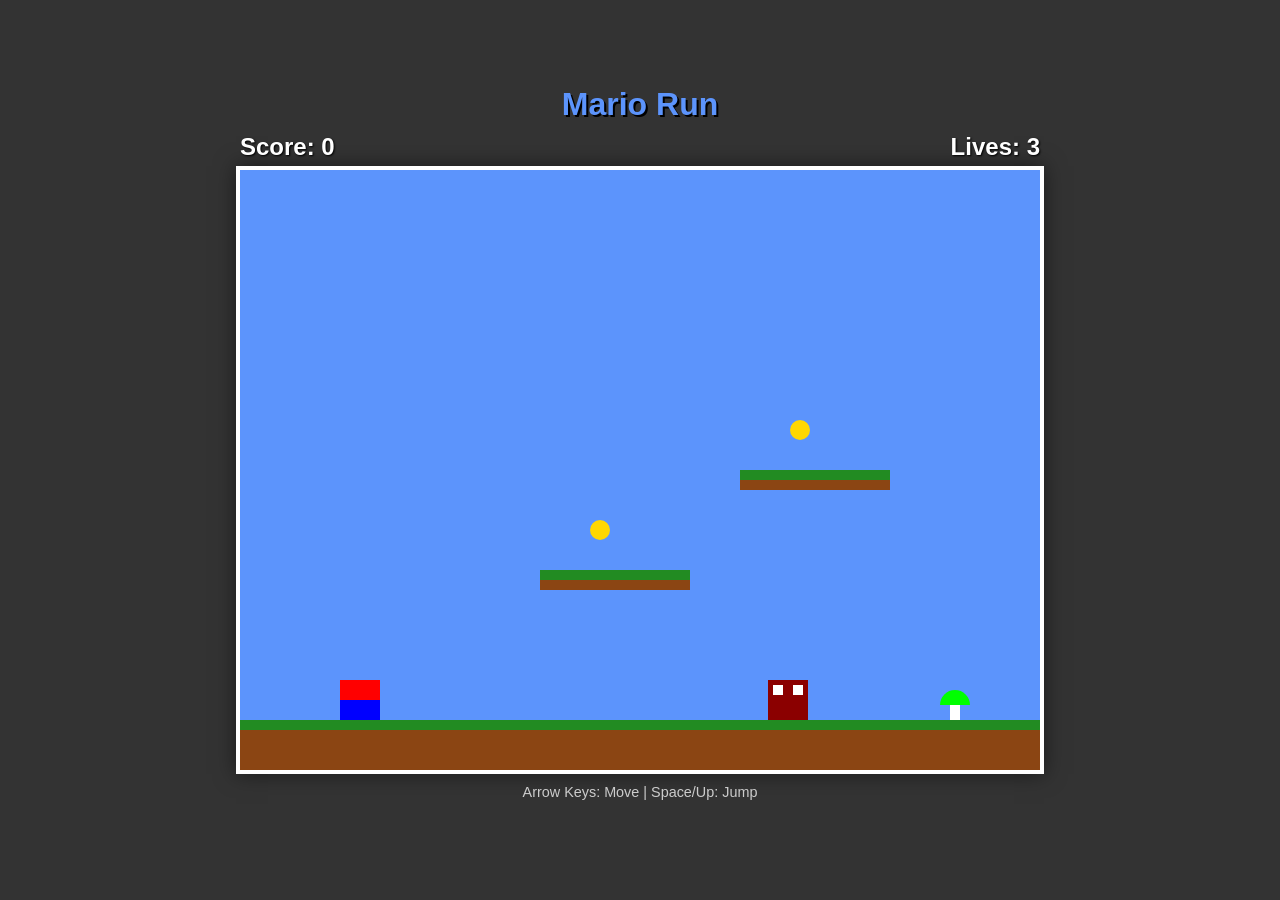
<file: mariorun/index.html>
<!DOCTYPE html>
<html lang="en">
<head>
    <meta charset="UTF-8">
    <meta name="viewport" content="width=device-width, initial-scale=1.0">
    <title>Mario Run</title>
    <link rel="stylesheet" href="style.css">
</head>
<body>
    <div class="game-container">
        <h1>Mario Run</h1>
        <div class="hud">
            <span id="score">Score: 0</span>
            <span id="lives">Lives: 3</span>
        </div>
        <canvas id="gameCanvas" width="800" height="600"></canvas>
        <p class="controls">Arrow Keys: Move | Space/Up: Jump</p>
    </div>
    <script src="script.js"></script>
</body>
</html>
</file>
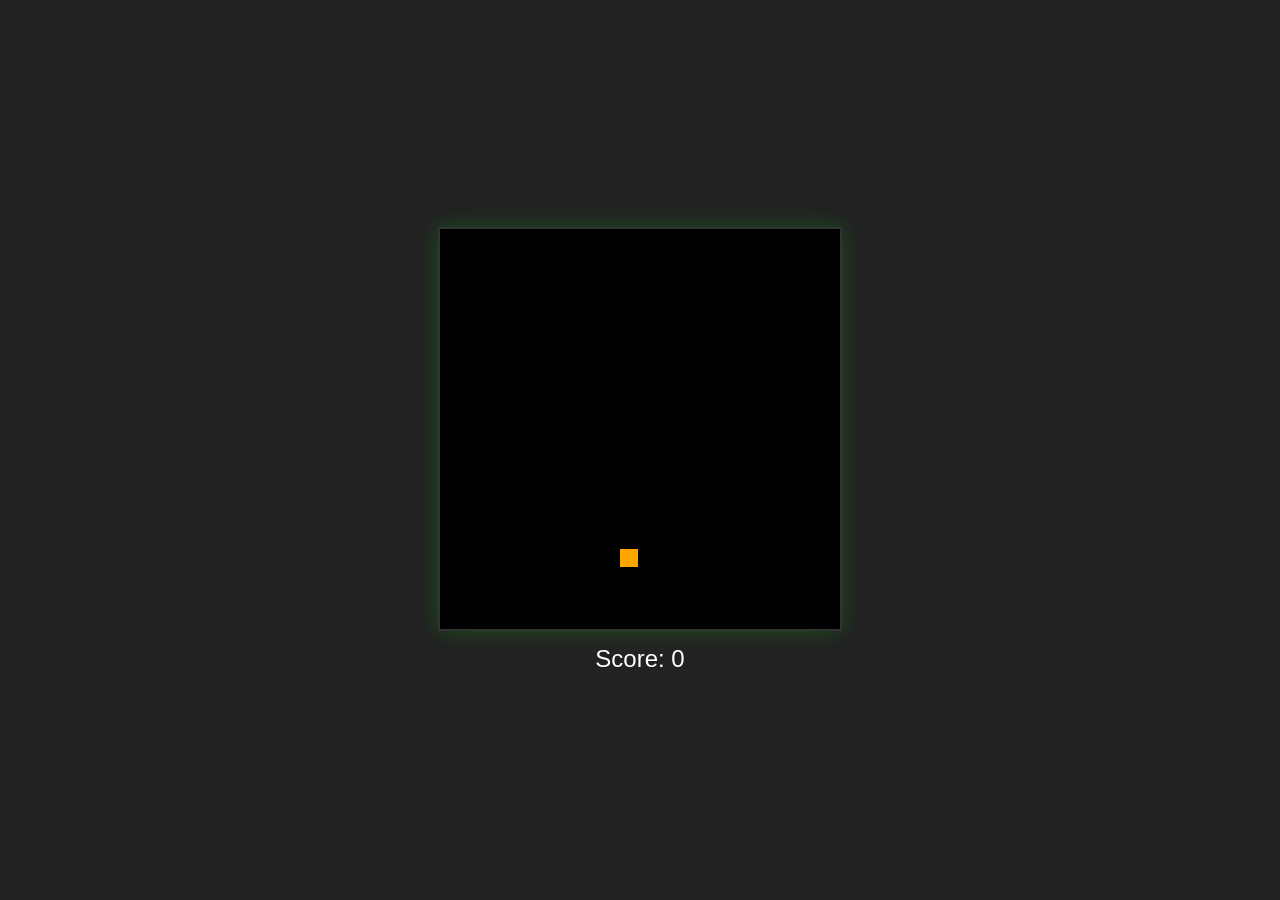
<file: snake/index.html>
<!DOCTYPE html>
<html lang="en">
<head>
    <meta charset="UTF-8">
    <meta name="viewport" content="width=device-width, initial-scale=1.0">
    <title>Modern Snake Game</title>
    <link rel="stylesheet" href="style.css">
</head>
<body>
    <div class="game-container">
        <canvas id="gameCanvas" width="400" height="400"></canvas>
        <div id="score">Score: 0</div>
    </div>
    <script src="script.js"></script>
</body>
</html>
</file>
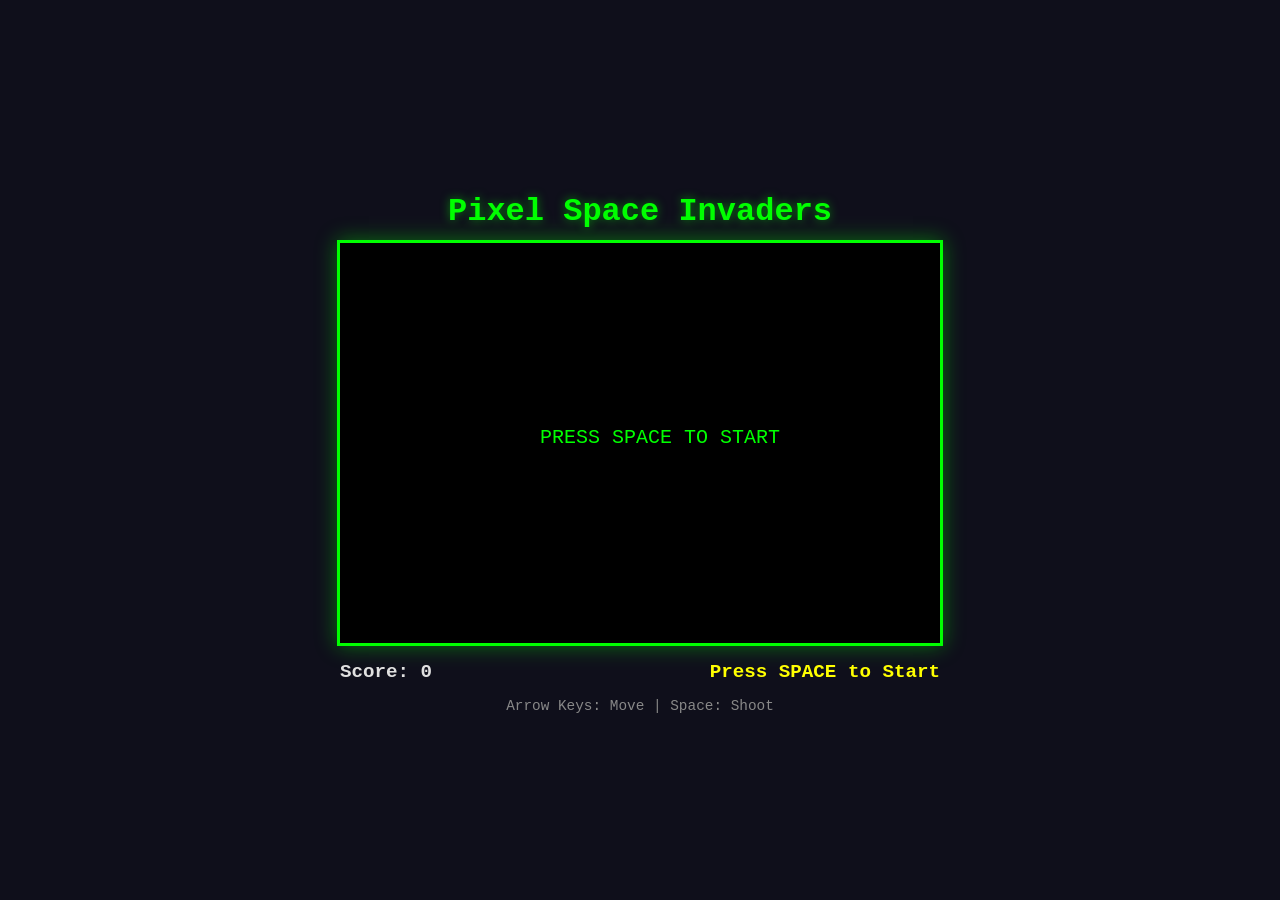
<file: spaceinvaders/index.html>
<!DOCTYPE html>
<html lang="en">
<head>
    <meta charset="UTF-8">
    <meta name="viewport" content="width=device-width, initial-scale=1.0">
    <title>Pixel Space Invaders</title>
    <link rel="stylesheet" href="style.css">
</head>
<body>
    <div class="game-container">
        <h1>Pixel Space Invaders</h1>
        <canvas id="gameCanvas" width="600" height="400"></canvas>
        <div class="info">
            <span id="score">Score: 0</span>
            <span id="message">Press SPACE to Start</span>
        </div>
        <p class="controls">Arrow Keys: Move | Space: Shoot</p>
    </div>
    <script src="script.js"></script>
</body>
</html>
</file>
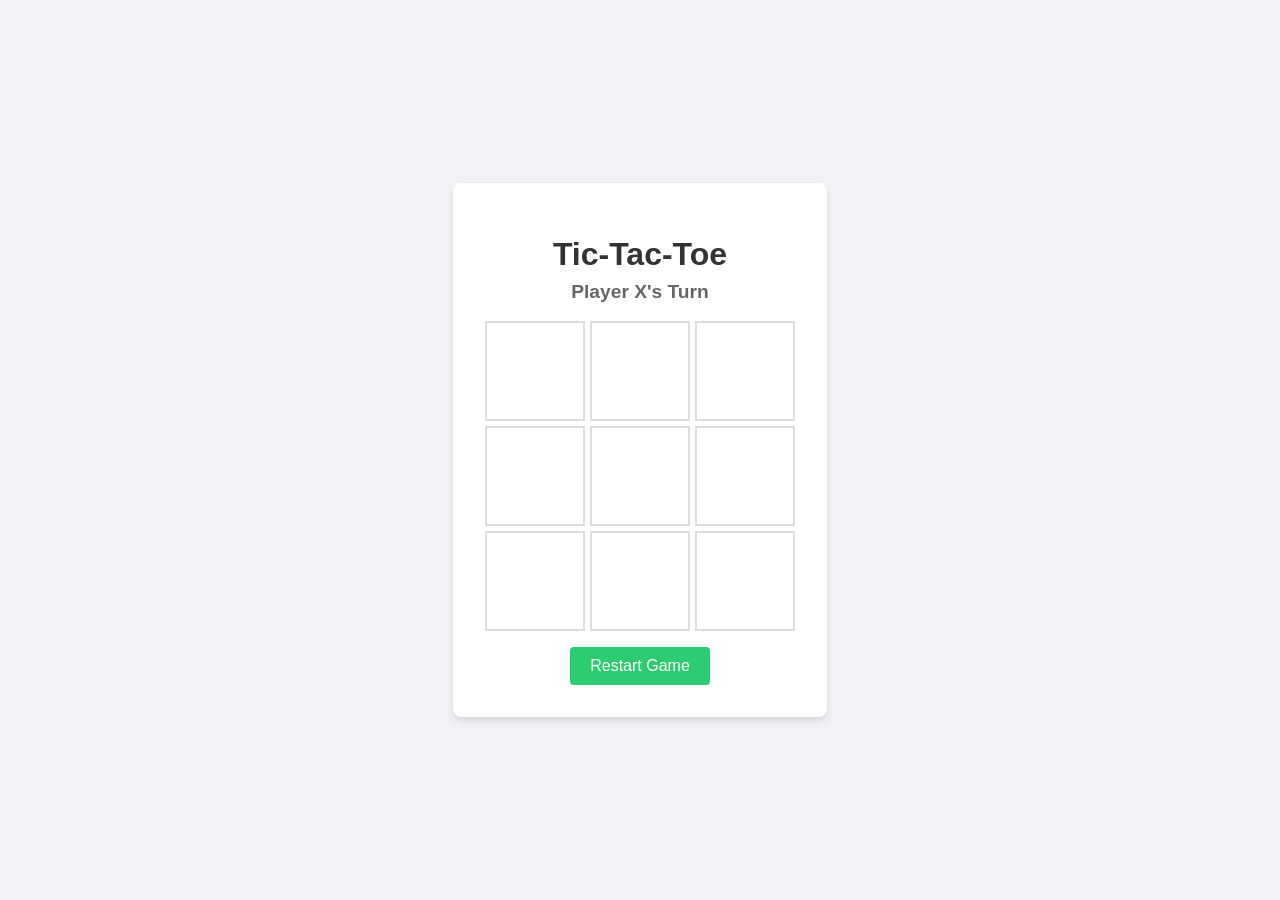
<file: tictactoe/index.html>
<!DOCTYPE html>
<html lang="en">
<head>
    <meta charset="UTF-8">
    <meta name="viewport" content="width=device-width, initial-scale=1.0">
    <title>Unbeatable Tic-Tac-Toe</title>
    <link rel="stylesheet" href="style.css">
</head>
<body>
    <div class="game-container">
        <h1>Tic-Tac-Toe</h1>
        <div id="status">Player X's Turn</div>
        <div class="board" id="board">
            <button class="cell" data-index="0"></button>
            <button class="cell" data-index="1"></button>
            <button class="cell" data-index="2"></button>
            <button class="cell" data-index="3"></button>
            <button class="cell" data-index="4"></button>
            <button class="cell" data-index="5"></button>
            <button class="cell" data-index="6"></button>
            <button class="cell" data-index="7"></button>
            <button class="cell" data-index="8"></button>
        </div>
        <button id="restart">Restart Game</button>
    </div>
    <script src="script.js"></script>
</body>
</html>
</file>
<file: mariorun/style.css>
body {
    background-color: #333;
    color: white;
    font-family: 'Arial', sans-serif;
    display: flex;
    justify-content: center;
    align-items: center;
    height: 100vh;
    margin: 0;
}

.game-container {
    text-align: center;
    position: relative;
}

h1 {
    margin: 0 0 10px 0;
    color: #5c94fc;
    text-shadow: 2px 2px 0 #000;
}

.hud {
    display: flex;
    justify-content: space-between;
    width: 800px;
    margin: 0 auto 5px;
    font-size: 1.5rem;
    font-weight: bold;
    text-shadow: 1px 1px 2px black;
}

canvas {
    background-color: #5c94fc;
    border: 4px solid #fff;
    box-shadow: 0 0 20px rgba(0, 0, 0, 0.5);
    display: block;
}

.controls {
    margin-top: 10px;
    color: #ccc;
    font-size: 0.9rem;
}
</file>
<file: snake/style.css>
body {
    background-color: #222;
    color: white;
    font-family: 'Arial', sans-serif;
    display: flex;
    justify-content: center;
    align-items: center;
    height: 100vh;
    margin: 0;
}

.game-container {
    text-align: center;
}

canvas {
    background-color: #000;
    box-shadow: 0 0 20px rgba(0, 255, 0, 0.2);
    border: 2px solid #333;
}

#score {
    margin-top: 10px;
    font-size: 24px;
}
</file>
<file: spaceinvaders/style.css>
body {
    background-color: #0f0f1b;
    color: #e0e0e0;
    font-family: 'Courier New', Courier, monospace;
    display: flex;
    justify-content: center;
    align-items: center;
    height: 100vh;
    margin: 0;
}

.game-container {
    text-align: center;
}

canvas {
    background-color: #000;
    border: 3px solid #00ff00;
    box-shadow: 0 0 20px rgba(0, 255, 0, 0.4);
    image-rendering: pixelated; /* Ensures pixel art look */
}

h1 {
    color: #00ff00;
    text-shadow: 0 0 10px rgba(0, 255, 0, 0.5);
    margin-bottom: 10px;
}

.info {
    display: flex;
    justify-content: space-between;
    width: 600px;
    margin: 10px auto 0;
    font-size: 1.2rem;
    font-weight: bold;
}

#message {
    color: #ffff00;
}

.controls {
    margin-top: 15px;
    font-size: 0.9rem;
    color: #888;
}
</file>
<file: tictactoe/style.css>
body {
    background-color: #f0f2f5;
    font-family: 'Arial', sans-serif;
    display: flex;
    justify-content: center;
    align-items: center;
    height: 100vh;
    margin: 0;
}

.game-container {
    text-align: center;
    background: white;
    padding: 2rem;
    border-radius: 8px;
    box-shadow: 0 4px 6px rgba(0,0,0,0.1);
}

h1 {
    color: #333;
    margin-bottom: 0.5rem;
}

#status {
    margin-bottom: 1rem;
    font-size: 1.2rem;
    font-weight: bold;
    color: #666;
    height: 1.5rem;
}

.board {
    display: grid;
    grid-template-columns: repeat(3, 100px);
    grid-template-rows: repeat(3, 100px);
    gap: 5px;
    margin-bottom: 1rem;
}

.cell {
    width: 100px;
    height: 100px;
    background: #fff;
    border: 2px solid #ddd;
    font-size: 3rem;
    font-weight: bold;
    cursor: pointer;
    display: flex;
    justify-content: center;
    align-items: center;
    transition: background 0.2s;
}

.cell:hover {
    background: #f9f9f9;
}

.cell.x {
    color: #3498db;
}

.cell.o {
    color: #e74c3c;
}

#restart {
    padding: 10px 20px;
    font-size: 1rem;
    background-color: #2ecc71;
    color: white;
    border: none;
    border-radius: 4px;
    cursor: pointer;
    transition: background 0.2s;
}

#restart:hover {
    background-color: #27ae60;
}
</file>
